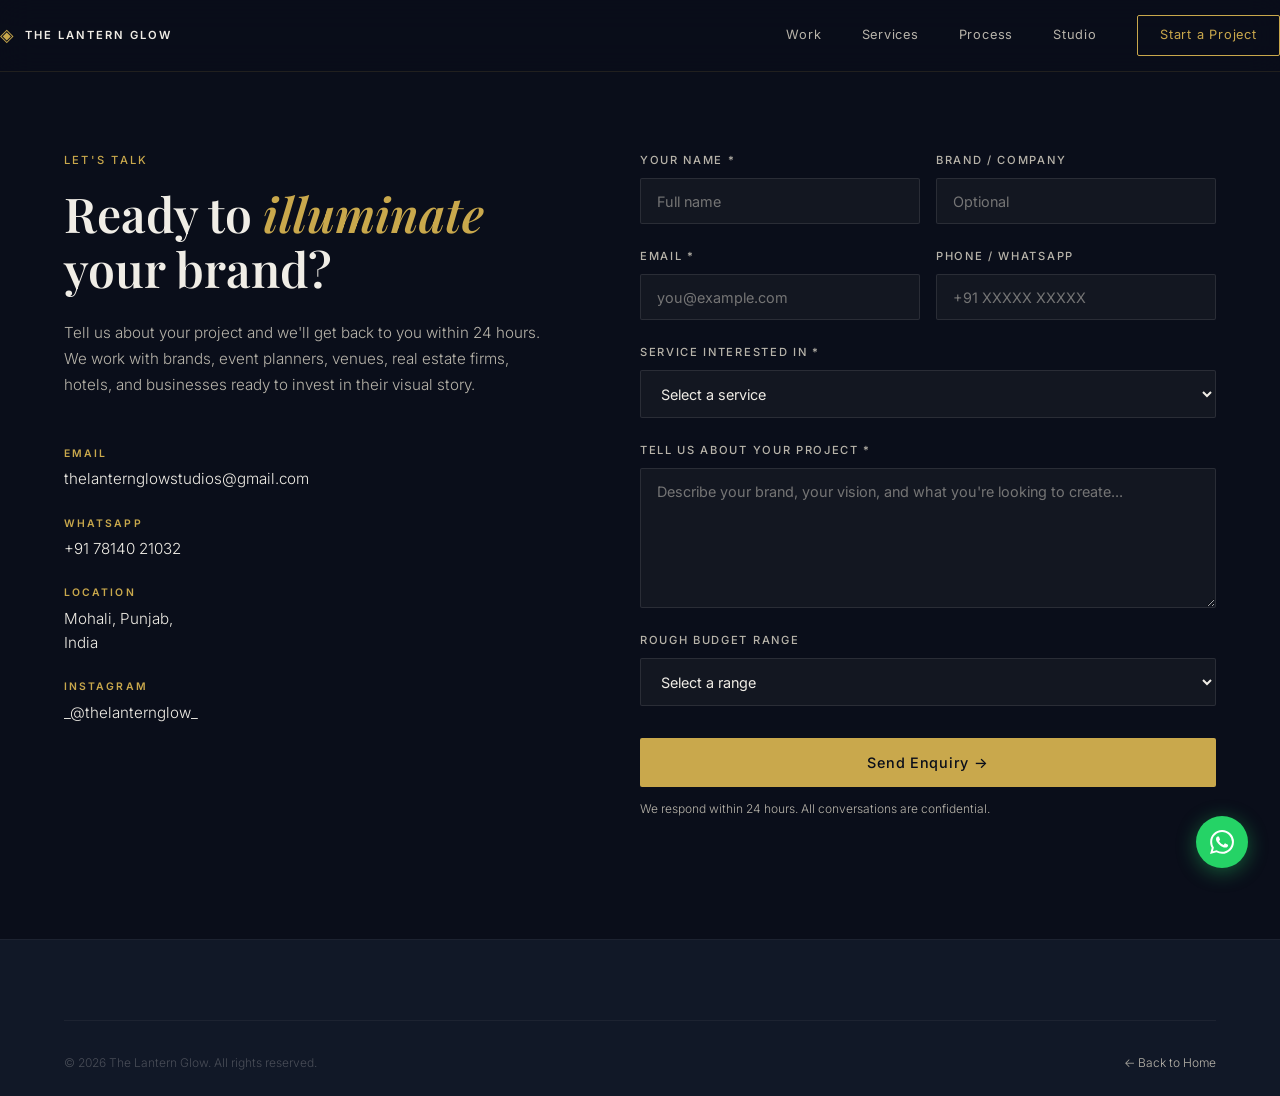
<file: contact.html>
<!DOCTYPE html>
<html lang="en">
<head>
  <meta charset="UTF-8" />
  <meta name="viewport" content="width=device-width, initial-scale=1.0" />
  <meta name="description" content="Start a project with The Lantern Glow — cinematic creative studio in Mohali, Chandigarh." />
  <title>Start a Project — The Lantern Glow</title>

  <link rel="preconnect" href="https://fonts.googleapis.com" />
  <link rel="preconnect" href="https://fonts.gstatic.com" crossorigin />
  <link href="https://fonts.googleapis.com/css2?family=Playfair+Display:ital,wght@0,400;0,600;0,700;1,400;1,600&family=Inter:wght@300;400;500;600&display=swap" rel="stylesheet" />
  <link rel="stylesheet" href="https://unpkg.com/aos@2.3.4/dist/aos.css" />
  <link rel="stylesheet" href="./css/style.css" />
  <link rel="stylesheet" href="./css/animations.css" />
  <link rel="stylesheet" href="./css/responsive.css" />

  <style>
    .contact-page { padding: calc(var(--nav-h) + 80px) 0 120px; min-height: 100vh; }
    .contact-grid {
      display: grid;
      grid-template-columns: 1fr 1.2fr;
      gap: 6rem;
      align-items: start;
    }
    .contact-info-title {
      font-family: var(--font-display);
      font-size: clamp(2rem, 4vw, 3rem);
      font-weight: 600;
      line-height: 1.15;
      margin-bottom: 1.5rem;
      color: var(--white);
    }
    .contact-info-title em { color: var(--gold); font-style: italic; }
    .contact-info-sub {
      font-size: 0.95rem;
      color: var(--white-dim);
      line-height: 1.7;
      margin-bottom: 3rem;
    }
    .contact-details { display: flex; flex-direction: column; gap: 1.5rem; }
    .contact-detail-item { display: flex; flex-direction: column; gap: 0.3rem; }
    .contact-detail-label {
      font-size: 0.65rem;
      font-weight: 600;
      letter-spacing: 0.2em;
      text-transform: uppercase;
      color: var(--gold);
    }
    .contact-detail-value {
      font-size: 0.95rem;
      color: var(--white);
    }
    .contact-detail-value a { color: var(--white); transition: color 0.2s; }
    .contact-detail-value a:hover { color: var(--gold); }

    /* Form */
    .contact-form { display: flex; flex-direction: column; gap: 1.5rem; }
    .form-group { display: flex; flex-direction: column; gap: 0.5rem; }
    .form-group label {
      font-size: 0.7rem;
      font-weight: 500;
      letter-spacing: 0.15em;
      text-transform: uppercase;
      color: var(--white-dim);
    }
    .form-group input,
    .form-group select,
    .form-group textarea {
      background: rgba(240,237,230,0.04);
      border: 1px solid rgba(240,237,230,0.1);
      border-radius: 2px;
      padding: 0.85rem 1rem;
      font-family: var(--font-body);
      font-size: 0.9rem;
      color: var(--white);
      outline: none;
      transition: border-color 0.25s;
      width: 100%;
    }
    .form-group select option { background: var(--navy-mid); color: var(--white); }
    .form-group input:focus,
    .form-group select:focus,
    .form-group textarea:focus {
      border-color: var(--gold);
      background: rgba(201,168,76,0.04);
    }
    .form-group textarea { resize: vertical; min-height: 140px; }
    .form-row { display: grid; grid-template-columns: 1fr 1fr; gap: 1rem; }
    .form-submit {
      margin-top: 0.5rem;
    }
    .form-note {
      font-size: 0.75rem;
      color: var(--white-dim);
      margin-top: 0.75rem;
    }

    @media (max-width: 768px) {
      .contact-grid { grid-template-columns: 1fr; gap: 3rem; }
      .form-row { grid-template-columns: 1fr; }
    }
  </style>
</head>
<body>

  <!-- Nav -->
  <nav class="nav scrolled" id="nav">
    <a href="index.html" class="nav-logo">
      <span class="logo-mark">◈</span>
      <span class="logo-text">THE LANTERN GLOW</span>
    </a>
    <div class="nav-links">
      <a href="index.html#work">Work</a>
      <a href="index.html#services">Services</a>
      <a href="index.html#process">Process</a>
      <a href="index.html#about">Studio</a>
      <a href="contact.html" class="nav-cta">Start a Project</a>
    </div>
    <button class="nav-toggle" id="navToggle" aria-label="Menu">
      <span></span><span></span><span></span>
    </button>
  </nav>

  <div class="nav-drawer" id="navDrawer">
    <a href="index.html#work">Work</a>
    <a href="index.html#services">Services</a>
    <a href="index.html#process">Process</a>
    <a href="index.html#about">Studio</a>
    <a href="contact.html">Contact</a>
  </div>

  <!-- Contact Page -->
  <main class="contact-page">
    <div class="container">
      <div class="contact-grid">

        <!-- Left: Info -->
        <div data-aos="fade-up">
          <p class="section-kicker">Let's talk</p>
          <h1 class="contact-info-title">
            Ready to <em>illuminate</em><br />
            your brand?
          </h1>
          <p class="contact-info-sub">
            Tell us about your project and we'll get back to you within 24 hours.
            We work with brands, event planners, venues, real estate firms, hotels,
            and businesses ready to invest in their visual story.
          </p>
          <div class="contact-details">
            <div class="contact-detail-item">
              <span class="contact-detail-label">Email</span>
              <span class="contact-detail-value">
                <a href="mailto:hello@thelanternglow.com">thelanternglowstudios@gmail.com</a>
              </span>
            </div>
            <div class="contact-detail-item">
              <span class="contact-detail-label">WhatsApp</span>
              <span class="contact-detail-value">
                <a href="https://wa.me/91XXXXXXXXXX" target="_blank" rel="noopener">+91 78140 21032</a>
              </span>
            </div>
            <div class="contact-detail-item">
              <span class="contact-detail-label">Location</span>
              <span class="contact-detail-value">Mohali, Punjab,<br /> India</span>
            </div>
            <div class="contact-detail-item">
              <span class="contact-detail-label">Instagram</span>
              <span class="contact-detail-value">
                <a href="https://instagram.com/_thelanternglow_" target="_blank" rel="noopener">_@thelanternglow_</a>
              </span>
            </div>
          </div>
        </div>

        <!-- Right: Form -->
        <div data-aos="fade-up" data-aos-delay="150">
          <form class="contact-form" id="contactForm" novalidate>
            <div class="form-row">
              <div class="form-group">
                <label for="name">Your Name *</label>
                <input type="text" id="name" name="name" placeholder="Full name" required />
              </div>
              <div class="form-group">
                <label for="company">Brand / Company</label>
                <input type="text" id="company" name="company" placeholder="Optional" />
              </div>
            </div>

            <div class="form-row">
              <div class="form-group">
                <label for="email">Email *</label>
                <input type="email" id="email" name="email" placeholder="you@example.com" required />
              </div>
              <div class="form-group">
                <label for="phone">Phone / WhatsApp</label>
                <input type="tel" id="phone" name="phone" placeholder="+91 XXXXX XXXXX" />
              </div>
            </div>

            <div class="form-group">
              <label for="service">Service Interested In *</label>
              <select id="service" name="service" required>
                <option value="" disabled selected>Select a service</option>
                <option value="brand-film">Corporate Shoots</option>
                <option value="social-content">Social Media Content</option>
                <option value="photography">Event Coverage</option>
                <option value="videography">videography</option>
                <option value="reels">Product Coverage</option>
                <!--option value="event">Event Coverage</option>
                <option value="strategy">Creative Strategy</option>
                <option value="digital-marketing">Digital Marketing</option>
                <option value="multiple">Multiple Services</option-->
              </select>
            </div>

            <div class="form-group">
              <label for="message">Tell Us About Your Project *</label>
              <textarea id="message" name="message" placeholder="Describe your brand, your vision, and what you're looking to create..." required></textarea>
            </div>

            <div class="form-group">
              <label for="budget">Rough Budget Range</label>
              <select id="budget" name="budget">
                <option value="" disabled selected>Select a range</option>
                <option value="under-25k">Under ₹10,000</option>
                <option value="25k-50k">₹10,000 – ₹15,000</option>
                <option value="50k-1l">₹15,000 – ₹30,000</option>
                <option value="1l-3l">₹30,000 – ₹50,000</option>
                <option value="3l+">₹50,000+</option>
              </select>
            </div>

            <div class="form-submit">
              <button type="submit" class="btn btn-gold" style="width:100%;justify-content:center;font-size:0.9rem;padding:1rem 2rem;">
                Send Enquiry →
              </button>
              <p class="form-note">We respond within 24 hours. All conversations are confidential.</p>
            </div>
          </form>
        </div>

      </div>
    </div>
  </main>

  <!-- Footer -->
  <footer class="footer">
    <div class="container footer-bottom" style="border-top:1px solid rgba(240,237,230,0.05);padding-top:2rem">
      <p>© 2026 The Lantern Glow. All rights reserved.</p>
      <a href="index.html" style="color:var(--white-dim);font-size:0.75rem;">← Back to Home</a>
    </div>
  </footer>

  <a href="https://wa.me/9178140 21032" class="whatsapp-float" target="_blank" rel="noopener" aria-label="Chat on WhatsApp">
    <svg width="24" height="24" viewBox="0 0 24 24" fill="currentColor"><path d="M17.472 14.382c-.297-.149-1.758-.867-2.03-.967-.273-.099-.471-.148-.67.15-.197.297-.767.966-.94 1.164-.173.199-.347.223-.644.075-.297-.15-1.255-.463-2.39-1.475-.883-.788-1.48-1.761-1.653-2.059-.173-.297-.018-.458.13-.606.134-.133.298-.347.446-.52.149-.174.198-.298.298-.497.099-.198.05-.371-.025-.52-.075-.149-.669-1.612-.916-2.207-.242-.579-.487-.5-.669-.51-.173-.008-.371-.01-.57-.01-.198 0-.52.074-.792.372-.272.297-1.04 1.016-1.04 2.479 0 1.462 1.065 2.875 1.213 3.074.149.198 2.096 3.2 5.077 4.487.709.306 1.262.489 1.694.625.712.227 1.36.195 1.871.118.571-.085 1.758-.719 2.006-1.413.248-.694.248-1.289.173-1.413-.074-.124-.272-.198-.57-.347m-5.421 7.403h-.004a9.87 9.87 0 01-5.031-1.378l-.361-.214-3.741.982.998-3.648-.235-.374a9.86 9.86 0 01-1.51-5.26c.001-5.45 4.436-9.884 9.888-9.884 2.64 0 5.122 1.03 6.988 2.898a9.825 9.825 0 012.893 6.994c-.003 5.45-4.437 9.884-9.885 9.884m8.413-18.297A11.815 11.815 0 0012.05 0C5.495 0 .16 5.335.157 11.892c0 2.096.547 4.142 1.588 5.945L.057 24l6.305-1.654a11.882 11.882 0 005.683 1.448h.005c6.554 0 11.89-5.335 11.893-11.893a11.821 11.821 0 00-3.48-8.413Z"/></svg>
  </a>

  <script src="https://unpkg.com/aos@2.3.4/dist/aos.js"></script>
  <script>
    AOS.init({ duration: 700, once: true });
    // Nav toggle
    const toggle = document.getElementById('navToggle');
    const drawer = document.getElementById('navDrawer');
    if (toggle && drawer) {
      toggle.addEventListener('click', () => drawer.classList.toggle('open'));
    }
    // Simple form handler
    const form = document.getElementById('contactForm');
    if (form) {
      form.addEventListener('submit', (e) => {
        e.preventDefault();
        const btn = form.querySelector('[type="submit"]');
        btn.textContent = 'Sent! We\'ll be in touch. ✓';
        btn.style.background = 'var(--gold-dim)';
        btn.disabled = true;
        // In production: send to Formspree, EmailJS, or your backend
      });
    }
  </script>
</body>
</html>
</file>
<file: css/style.css>
/* ==========================================
   TLG — THE LANTERN GLOW
   Main Stylesheet
   ========================================== */

/* ---------- TOKENS ---------- */
:root {
  --navy:       #0A0E1A;
  --navy-mid:   #0F1626;
  --navy-light: #162138;
  --gold:       #C9A84C;
  --gold-light: #E2C67A;
  --gold-dim:   #8a6f2e;
  --white:      #F0EDE6;
  --white-dim:  #b8b4aa;
  --charcoal:   #111827;

  --font-display: 'Playfair Display', Georgia, serif;
  --font-body:    'Inter', system-ui, sans-serif;

  --nav-h: 72px;
  --ease-silk: cubic-bezier(0.25, 0.46, 0.45, 0.94);
}

/* ---------- RESET ---------- */
*, *::before, *::after { box-sizing: border-box; margin: 0; padding: 0; }
html { scroll-behavior: smooth; font-size: 16px; }
body {
  background: var(--navy);
  color: var(--white);
  font-family: var(--font-body);
  font-weight: 300;
  line-height: 1.6;
  overflow-x: hidden;
}
a { color: inherit; text-decoration: none; }
img, video { display: block; max-width: 100%; }
button { cursor: pointer; border: none; background: none; font-family: inherit; }

/* ---------- UTILITY ---------- */
.container {
  width: 90%;
  max-width: 1280px;
  margin: 0 auto;
}
.text-gold { color: var(--gold); }
.section-kicker {
  font-family: var(--font-body);
  font-size: 0.7rem;
  font-weight: 500;
  letter-spacing: 0.2em;
  text-transform: uppercase;
  color: var(--gold);
  margin-bottom: 1rem;
}
.section-title {
  font-family: var(--font-display);
  font-size: clamp(2rem, 4vw, 3.2rem);
  font-weight: 600;
  line-height: 1.15;
  color: var(--white);
}

/* ---------- BUTTONS ---------- */
.btn {
  display: inline-flex;
  align-items: center;
  gap: 0.5rem;
  padding: 0.85rem 2rem;
  font-family: var(--font-body);
  font-size: 0.85rem;
  font-weight: 500;
  letter-spacing: 0.05em;
  border-radius: 2px;
  transition: all 0.3s var(--ease-silk);
}
.btn-primary {
  background: var(--gold);
  color: var(--navy);
}
.btn-primary:hover {
  background: var(--gold-light);
  transform: translateY(-2px);
  box-shadow: 0 8px 30px rgba(201,168,76,0.3);
}
.btn-ghost {
  border: 1px solid rgba(240,237,230,0.3);
  color: var(--white);
}
.btn-ghost:hover {
  border-color: var(--gold);
  color: var(--gold);
}
.btn-gold {
  background: var(--gold);
  color: var(--navy);
  font-size: 0.9rem;
}
.btn-gold:hover {
  background: var(--gold-light);
  transform: translateY(-2px);
  box-shadow: 0 12px 40px rgba(201,168,76,0.35);
}
.btn-ghost-light {
  border: 1px solid rgba(240,237,230,0.25);
  color: var(--white);
  font-size: 0.9rem;
}
.btn-ghost-light:hover {
  border-color: rgba(240,237,230,0.6);
}

/* ==========================================
   NAV
   ========================================== */
.nav {
  position: fixed;
  top: 0; left: 0; right: 0;
  z-index: 1000;
  display: flex;
  align-items: center;
  justify-content: space-between;
  height: var(--nav-h);
  transition: background 0.4s var(--ease-silk), backdrop-filter 0.4s;
}
.nav.scrolled {
  background: rgba(10, 14, 26, 0.85);
  backdrop-filter: blur(16px);
  -webkit-backdrop-filter: blur(16px);
  border-bottom: 1px solid rgba(201,168,76,0.12);
}
.nav-logo {
  display: flex;
  align-items: center;
  gap: 0.6rem;
  font-family: var(--font-body);
  font-size: 0.7rem;
  font-weight: 600;
  letter-spacing: 0.18em;
  color: var(--white);
}
.logo-mark {
  font-size: 1.1rem;
  color: var(--gold);
}
.nav-links {
  display: flex;
  align-items: center;
  gap: 2.5rem;
}
.nav-links a {
  font-size: 0.8rem;
  font-weight: 400;
  letter-spacing: 0.06em;
  color: var(--white-dim);
  transition: color 0.25s;
}
.nav-links a:hover { color: var(--white); }
.nav-cta {
  padding: 0.55rem 1.4rem;
  border: 1px solid var(--gold);
  color: var(--gold) !important;
  border-radius: 2px;
  transition: background 0.25s, color 0.25s !important;
}
.nav-cta:hover {
  background: var(--gold);
  color: var(--navy) !important;
}
.nav-toggle {
  display: none;
  flex-direction: column;
  gap: 5px;
  padding: 4px;
}
.nav-toggle span {
  display: block;
  width: 22px;
  height: 1.5px;
  background: var(--white);
  transition: all 0.3s;
}
.nav-drawer {
  display: none;
  position: fixed;
  top: var(--nav-h);
  left: 0; right: 0;
  background: rgba(10,14,26,0.97);
  backdrop-filter: blur(20px);
  padding: 2rem 5%;
  z-index: 999;
  flex-direction: column;
  gap: 1.5rem;
  border-bottom: 1px solid rgba(201,168,76,0.15);
}
.nav-drawer.open { display: flex; }
.nav-drawer a {
  font-size: 1.1rem;
  color: var(--white-dim);
  transition: color 0.2s;
  padding-bottom: 0.5rem;
  border-bottom: 1px solid rgba(255,255,255,0.05);
}
.nav-drawer a:hover { color: var(--gold); }

/* ==========================================
   HERO
   ========================================== */
.hero {
  position: relative;
  height: 60vh;
  min-height: 0;
  display: flex;
  align-items: flex-end;
  padding-bottom: 6vh;
  overflow: hidden;
}
.hero-video-wrap {
  position: absolute;
  inset: 0;
  z-index: 0;
}
.hero-video {
  width: 100%;
  height: 100%;
  object-fit: cover;
}
.hero-overlay {
  position: absolute;
  inset: 0;
  background: linear-gradient(
    to bottom,
    rgba(10,14,26,0.3) 0%,
    rgba(10,14,26,0.5) 50%,
    rgba(10,14,26,0.9) 100%
  );
}

/* Fallback when no video: dark cinematic gradient */
.hero-video-wrap:not(:has(video[src])) {
  background: linear-gradient(135deg, #0A0E1A 0%, #0F1D35 50%, #0A0E1A 100%);
}

.hero-content {
  position: relative;
  z-index: 1;
  padding: 0 5%;
  max-width: 900px;
}
.hero-eyebrow {
  font-size: 0.7rem;
  font-weight: 500;
  letter-spacing: 0.25em;
  text-transform: uppercase;
  color: var(--gold);
  margin-bottom: 1.2rem;
}
.hero-headline {
  font-family: var(--font-display);
  font-size: clamp(2.8rem, 6.5vw, 5.5rem);
  font-weight: 600;
  line-height: 1.08;
  color: var(--white);
  margin-bottom: 1.5rem;
}
.hero-headline em {
  font-style: italic;
  color: var(--gold);
  position: relative;
}
.glow-word {
  text-shadow: 0 0 60px rgba(201,168,76,0.5), 0 0 120px rgba(201,168,76,0.2);
}
.hero-sub {
  font-size: clamp(0.95rem, 1.5vw, 1.1rem);
  font-weight: 300;
  color: var(--white-dim);
  margin-bottom: 2.5rem;
  line-height: 1.7;
}
.hero-actions {
  display: flex;
  gap: 1rem;
  flex-wrap: wrap;
}
.scroll-indicator {
  position: absolute;
  bottom: 3rem;
  right: 5%;
  z-index: 1;
  display: flex;
  flex-direction: column;
  align-items: center;
  gap: 0.5rem;
}
.scroll-line {
  width: 1px;
  height: 50px;
  background: linear-gradient(to bottom, var(--gold), transparent);
  animation: scrollPulse 2s ease-in-out infinite;
}
.scroll-label {
  font-size: 0.6rem;
  font-weight: 500;
  letter-spacing: 0.2em;
  text-transform: uppercase;
  color: var(--white-dim);
  writing-mode: vertical-lr;
}
@keyframes scrollPulse {
  0%, 100% { opacity: 0.4; }
  50% { opacity: 1; }
}

/* ==========================================
   INTRO
   ========================================== */
.intro {
  padding: 120px 0 80px;
  background: var(--navy);
}
.intro-kicker { margin-bottom: 1rem; }
.intro-statement {
  font-family: var(--font-display);
  font-size: clamp(2rem, 4.5vw, 3.6rem);
  font-weight: 600;
  line-height: 1.2;
  max-width: 720px;
  margin-bottom: 80px;
}

/* Logo strip */
.logo-strip-label {
  font-size: 0.7rem;
  font-weight: 500;
  letter-spacing: 0.18em;
  text-transform: uppercase;
  color: var(--white-dim);
  margin-bottom: 2rem;
}
.logo-strip-track {
  display: flex;
  gap: 3rem;
  align-items: center;
  flex-wrap: wrap;
}
.logo-placeholder {
  font-size: 0.75rem;
  font-weight: 600;
  letter-spacing: 0.2em;
  color: rgba(240,237,230,0.2);
  padding: 0.5rem 1rem;
  border: 1px solid rgba(240,237,230,0.08);
  border-radius: 2px;
  transition: color 0.3s, border-color 0.3s;
}
.logo-placeholder:hover {
  color: rgba(240,237,230,0.5);
  border-color: rgba(240,237,230,0.2);
}

/* ==========================================
   FEATURED WORK
   ========================================== */
.work {
  padding: 100px 0;
  background: var(--navy-mid);
  overflow: hidden;
}
.work-header {
  margin-bottom: 3rem;
}
.work-swiper {
  padding: 0 5% 4rem !important;
}
.work-slide {
  display: grid;
  grid-template-columns: 1fr 1fr;
  gap: 3rem;
  align-items: center;
  padding: 3rem;
  background: var(--navy-light);
  border: 1px solid rgba(201,168,76,0.1);
  border-radius: 4px;
  min-height: 440px;
  transition: border-color 0.4s;
}
.work-slide:hover {
  border-color: rgba(201,168,76,0.3);
}
.work-slide-media {
  position: relative;
  overflow: hidden;
  border-radius: 2px;
  aspect-ratio: 16/10;
}
.media-placeholder {
  width: 100%;
  height: 100%;
  display: flex;
  align-items: center;
  justify-content: center;
  font-size: 2rem;
  color: rgba(201,168,76,0.4);
  transition: color 0.3s;
  cursor: pointer;
}
.media-placeholder:hover { color: var(--gold); }
.play-icon {
  width: 56px;
  height: 56px;
  border-radius: 50%;
  border: 1px solid currentColor;
  display: flex;
  align-items: center;
  justify-content: center;
  font-size: 1rem;
  transition: all 0.3s;
}
.media-placeholder:hover .play-icon {
  background: rgba(201,168,76,0.15);
  transform: scale(1.1);
}
.work-slide-info { padding: 1rem 0; }
.work-num {
  display: block;
  font-size: 0.7rem;
  font-weight: 500;
  letter-spacing: 0.2em;
  color: var(--gold);
  margin-bottom: 1rem;
}
.work-title {
  font-family: var(--font-display);
  font-size: clamp(1.6rem, 3vw, 2.4rem);
  font-weight: 600;
  color: var(--white);
  margin-bottom: 1rem;
  line-height: 1.2;
}
.work-tags {
  display: flex;
  gap: 0.5rem;
  flex-wrap: wrap;
  margin-bottom: 1.2rem;
}
.work-tags span {
  font-size: 0.68rem;
  font-weight: 500;
  letter-spacing: 0.12em;
  text-transform: uppercase;
  padding: 0.3rem 0.7rem;
  border: 1px solid rgba(201,168,76,0.3);
  color: var(--gold);
  border-radius: 1px;
}
.work-desc {
  font-size: 0.9rem;
  color: var(--white-dim);
  line-height: 1.7;
}
.swiper-nav {
  display: flex;
  gap: 0.75rem;
  padding: 0 5%;
  margin-top: -2rem;
}
.swiper-button-prev,
.swiper-button-next {
  position: static !important;
  width: 44px !important;
  height: 44px !important;
  border: 1px solid rgba(201,168,76,0.3) !important;
  border-radius: 2px !important;
  color: var(--gold) !important;
  transition: background 0.25s, border-color 0.25s !important;
  margin-top: 0 !important;
}
.swiper-button-prev::after,
.swiper-button-next::after {
  font-size: 0.8rem !important;
  font-weight: 700 !important;
}
.swiper-button-prev:hover,
.swiper-button-next:hover {
  background: rgba(201,168,76,0.15) !important;
  border-color: var(--gold) !important;
}
.work-pagination .swiper-pagination-bullet {
  background: rgba(201,168,76,0.3);
  opacity: 1;
}
.work-pagination .swiper-pagination-bullet-active {
  background: var(--gold);
  width: 24px;
  border-radius: 2px;
}

/* ==========================================
   SERVICES
   ========================================== */
.services {
  padding: 120px 0;
  background: var(--navy);
}
.services-header {
  margin-bottom: 4rem;
}
.services-list {
  display: grid;
  gap: 0;
}
.service-item {
  display: grid;
  grid-template-columns: 60px 1fr 1fr auto;
  align-items: center;
  gap: 2rem;
  padding: 2rem 0;
  border-bottom: 1px solid rgba(240,237,230,0.06);
  cursor: default;
  transition: background 0.3s;
  position: relative;
}
.service-item::before {
  content: '';
  position: absolute;
  left: -5%;
  right: -5%;
  top: 0; bottom: 0;
  background: rgba(201,168,76,0.03);
  opacity: 0;
  transition: opacity 0.3s;
}
.service-item:hover::before { opacity: 1; }
.service-num {
  font-size: 0.65rem;
  font-weight: 500;
  letter-spacing: 0.15em;
  color: var(--gold-dim);
}
.service-name {
  font-family: var(--font-display);
  font-size: clamp(1.2rem, 2.5vw, 1.6rem);
  font-weight: 600;
  color: var(--white);
  transition: color 0.3s;
}
.service-item:hover .service-name { color: var(--gold); }
.service-desc {
  font-size: 0.85rem;
  color: var(--white-dim);
  line-height: 1.6;
  max-width: 340px;
}
.service-arrow {
  font-size: 1.2rem;
  color: var(--gold);
  opacity: 0;
  transform: translateX(-8px);
  transition: opacity 0.3s, transform 0.3s;
}
.service-item:hover .service-arrow {
  opacity: 1;
  transform: translateX(0);
}

/* ==========================================
   PROCESS
   ========================================== */
.process {
  padding: 120px 0;
  background: var(--navy-mid);
  min-height: 95vh;
  box-sizing: border-box;
}
.process-header { margin-bottom: 5rem; }
.process-steps {
  display: grid;
  grid-template-columns: 1fr auto 1fr auto 1fr auto 1fr;
  align-items: start;
  gap: 1.5rem;
}
.process-step {
  text-align: center;
}
.process-step-icon {
  font-size: 1.8rem;
  color: var(--gold);
  margin-bottom: 1.5rem;
  display: block;
}
.process-step-title {
  font-family: var(--font-display);
  font-size: 1.3rem;
  font-weight: 600;
  color: var(--white);
  margin-bottom: 0.75rem;
}
.process-step-desc {
  font-size: 0.85rem;
  color: var(--white-dim);
  line-height: 1.7;
}
.process-connector {
  font-size: 1.2rem;
  color: rgba(201,168,76,0.35);
  margin-top: 0.8rem;
  align-self: flex-start;
}

/* ==========================================
   TESTIMONIALS
   ========================================== */
.testimonials {
  padding: 120px 0;
  background: var(--navy-mid);
}
.testimonials-header { margin-bottom: 3rem; }
.testimonials-swiper { padding-bottom: 3rem !important; }
.testimonial-slide {
  padding: 3rem;
  background: var(--navy-light);
  border: 1px solid rgba(201,168,76,0.08);
  border-radius: 4px;
  min-height: 260px;
}
.quote-mark {
  font-family: var(--font-display);
  font-size: 5rem;
  line-height: 1;
  color: var(--gold);
  opacity: 0.3;
  margin-bottom: 1rem;
  font-style: italic;
}
.quote-text {
  font-family: var(--font-display);
  font-size: clamp(1.1rem, 2.2vw, 1.4rem);
  font-style: italic;
  font-weight: 400;
  line-height: 1.6;
  color: var(--white);
  margin-bottom: 2rem;
}
.quote-attribution {
  display: flex;
  flex-direction: column;
  gap: 0.2rem;
}
.quote-name {
  font-size: 0.9rem;
  font-weight: 600;
  color: var(--white);
}
.quote-company {
  font-size: 0.78rem;
  color: var(--gold);
  letter-spacing: 0.05em;
}
.testimonials-pagination {
  bottom: 0 !important;
}
.testimonials-pagination .swiper-pagination-bullet {
  background: rgba(201,168,76,0.3);
  opacity: 1;
}
.testimonials-pagination .swiper-pagination-bullet-active {
  background: var(--gold);
}

/* ==========================================
   FINAL CTA
   ========================================== */
.final-cta {
  position: relative;
  padding: 160px 0;
  overflow: hidden;
  background: var(--navy);
}
.final-cta-bg {
  position: absolute;
  inset: 0;
  background: radial-gradient(ellipse 80% 60% at 50% 100%, rgba(201,168,76,0.08) 0%, transparent 70%);
}
.final-cta-content {
  position: relative;
  z-index: 1;
  text-align: center;
}
.cta-kicker { margin-bottom: 1.5rem; }
.final-cta-headline {
  font-family: var(--font-display);
  font-size: clamp(3rem, 7vw, 6rem);
  font-weight: 600;
  line-height: 1.1;
  color: var(--white);
  margin-bottom: 0.5rem;
}
.final-cta-sub {
  font-family: var(--font-display);
  font-size: clamp(1.2rem, 2.5vw, 1.8rem);
  font-style: italic;
  color: var(--gold);
  margin-bottom: 3rem;
}
.final-cta-actions {
  display: flex;
  gap: 1rem;
  justify-content: center;
  flex-wrap: wrap;
}

/* ==========================================
   FOOTER
   ========================================== */
.footer {
  background: var(--charcoal);
  padding-top: 80px;
  border-top: 1px solid rgba(240,237,230,0.05);
}
.footer-inner {
  display: grid;
  grid-template-columns: 1fr 2fr;
  gap: 5rem;
  padding-bottom: 60px;
  border-bottom: 1px solid rgba(240,237,230,0.05);
}
.footer-logo {
  display: flex;
  align-items: center;
  gap: 0.6rem;
  font-size: 0.7rem;
  font-weight: 600;
  letter-spacing: 0.18em;
  color: var(--white);
  margin-bottom: 1.2rem;
}
.footer-tagline {
  font-size: 0.85rem;
  color: var(--white-dim);
  line-height: 1.7;
  margin-bottom: 1.5rem;
}
.footer-social {
  display: flex;
  gap: 1rem;
}
.footer-social a {
  font-size: 0.65rem;
  font-weight: 600;
  letter-spacing: 0.12em;
  color: var(--white-dim);
  transition: color 0.25s;
  padding: 0.4rem 0.7rem;
  border: 1px solid rgba(240,237,230,0.1);
  border-radius: 1px;
}
.footer-social a:hover { color: var(--gold); border-color: var(--gold); }
.footer-nav {
  display: grid;
  grid-template-columns: repeat(3, 1fr);
  gap: 2rem;
}
.footer-col {
  display: flex;
  flex-direction: column;
  gap: 0.75rem;
}
.footer-col-title {
  font-size: 0.65rem;
  font-weight: 600;
  letter-spacing: 0.2em;
  text-transform: uppercase;
  color: var(--gold);
  margin-bottom: 0.25rem;
}
.footer-col a {
  font-size: 0.85rem;
  color: var(--white-dim);
  transition: color 0.25s;
}
.footer-col a:hover { color: var(--white); }
.footer-address {
  font-size: 0.82rem;
  color: var(--white-dim);
  line-height: 1.6;
}
.footer-bottom {
  display: flex;
  justify-content: space-between;
  align-items: center;
  padding: 1.5rem 0;
  font-size: 0.75rem;
  color: rgba(240,237,230,0.25);
}

/* ==========================================
   WHATSAPP FLOAT
   ========================================== */
.whatsapp-float {
  position: fixed;
  bottom: 2rem;
  right: 2rem;
  z-index: 500;
  width: 52px;
  height: 52px;
  background: #25D366;
  border-radius: 50%;
  display: flex;
  align-items: center;
  justify-content: center;
  color: #fff;
  box-shadow: 0 4px 20px rgba(37,211,102,0.4);
  transition: transform 0.3s var(--ease-silk), box-shadow 0.3s;
}
.whatsapp-float:hover {
  transform: scale(1.1);
  box-shadow: 0 8px 32px rgba(37,211,102,0.5);
}
/* Featured Work Video */
.video-container {
    position: relative;
    width: 100%;
    height: 100%;
    overflow: hidden;
}

/* ---------- FEATURED WORK BLURRED BACKGROUND ---------- */

/* ---------- FEATURED WORK BLURRED BACKGROUND ---------- */

.work-video-bg {
    position: absolute;

    top: -40px;
    left: -40px;

    width: calc(100% + 80px);
    height: calc(100% + 80px);

    object-fit: cover;
    object-position: center;

    filter:
        blur(08px)
        brightness(0.8);

    opacity: 0.75;

    z-index: 0;
    pointer-events: none;
}

.work-video {
    position: relative;
    width: 100%;
    height: 100%;
    object-fit: contain;
    object-position: center;
    display: block;
    z-index: 1;
}
.video-play-btn {
    position: absolute;
    top: 50%;
    left: 50%;
    transform: translate(-50%, -50%);

    width: 70px;
    height: 70px;

    border-radius: 50%;
    border: 1px solid #9a7a2f;

    background: rgba(20, 20, 20, 0.15);

    color: #9a7a2f;
    font-size: 22px;

    cursor: pointer;

    display: flex;
    align-items: center;
    justify-content: center;

    z-index: 5;

    transition: opacity 0.3s ease,
                transform 0.3s ease,
                background 0.3s ease;
}

.video-play-btn:hover {
    background: rgba(154, 122, 47, 0.08);
    transform: translate(-50%, -50%) scale(1.08);
}
/* TLG Header Logo */

.nav-logo img {
    height: 32px;
    width: auto;
    max-width: 150px;
    object-fit: contain;
    display: block;
}
/* ===== CLIENT LOGOS ===== */

.client-logo {
    width: 210px;
    height: 140px;

    display: flex;
    align-items: center;
    justify-content: center;
}

/* FIXED CIRCLE — never changes size */
.logo-circle {
    width: 130px;
    height: 130px;

    border: 1px solid rgba(154, 122, 47, 0.8);
    border-radius: 50%;

    display: flex;
    align-items: center;
    justify-content: center;

    overflow: hidden;
    box-sizing: border-box;
}

/* LOGO INSIDE — can be zoomed independently */
.logo-circle img {
    width: 100%;
    height: 100%;

    object-fit: contain;
    display: block;

    border: none;
    border-radius: 0;

    transform: scale(1);
}
/* Individual logo zoom */

.client-logo:nth-child(1) .logo-circle img {
    transform: scale(1.37);
}

.client-logo:nth-child(2) .logo-circle img {
    transform: scale(1.35);
}

.client-logo:nth-child(3) .logo-circle img {
    transform: scale(1);
}

.client-logo:nth-child(4) .logo-circle img {
    transform: scale(1.37);
}

.client-logo:nth-child(5) .logo-circle img {
    transform: scale(1.24);
}

/* Fix TLG Process visibility */

.process-step {
    opacity: 1 !important;
    visibility: visible !important;
    transform: none !important;
}
/* =========================================
   OUR CRAFT — INTERACTIVE SERVICE ROWS
   ========================================= */

.service-item {
    position: relative;
    cursor: default;
    overflow: hidden;

    transition: transform 0.45s ease;
}
/* =========================================================
   TLG — OUR CRAFT
   Complete section styling
   ========================================================= */


/* ---------- SECTION ---------- */

.services {
    position: relative;
    width: 100%;
    overflow: hidden;
}


/* ---------- HEADER ---------- */

/* OUR CRAFT HEADER — alignment only */
.services .services-header {
    position: relative;
    z-index: 2;
    max-width: 1200px;
    margin: 0 auto;
    padding-left: 0;
    padding-right: 0;
}

/* ---------- SERVICE LIST ---------- */

.services .services-list {
    width: 100vw;

    margin-top: 70px;

    margin-left: calc((100% - 100vw) / 2);

    display: flex;
    flex-direction: column;
}

/* ---------- EACH SERVICE ROW ---------- */

.services .service-item {
    position: relative;

    width: 100%;
    min-height: 110px;

    box-sizing: border-box;

    padding: 32px 5vw;

    display: grid;

    grid-template-columns: 70px minmax(280px, 1fr) minmax(320px, 430px) 70px;

    align-items: center;

    border-top: 1px solid rgba(255, 255, 255, 0.08);

    background: transparent;

    overflow: hidden;

    cursor: default;

    opacity: 1 !important;
    visibility: visible !important;
    transform: none !important;

    transition:
        background 0.35s ease;
}


/* Last row bottom border */

.services .service-item:last-child {
    border-bottom: 1px solid rgba(255, 255, 255, 0.08);
}


/* ---------- NUMBER ---------- */

.services .service-num {
    color: #9a7a2f;

    font-size: 11px;
    letter-spacing: 0.12em;

    align-self: center;
}


/* ---------- SERVICE TITLE ---------- */

.services .service-name {
    margin: 0;

    color: #f2eee5;

    font-family: inherit;

    font-size: clamp(26px, 2vw, 30px);

    line-height: 1.2;

    transform: translateX(0);

    transition:
        transform 0.5s ease,
        color 0.35s ease;
}


/* ---------- DESCRIPTION ---------- */

.services .service-desc {
    position: relative;

    width: 100%;

    margin: 0;

    color: rgba(242, 238, 229, 0.72);

    font-size: 17px;
    line-height: 1.6;

    opacity: 0;

    visibility: hidden;

    transform: translateX(80px);

    transition:
        opacity 0.45s ease,
        transform 0.5s ease,
        visibility 0.45s ease;
}


/* ---------- ARROW BUTTON ---------- */

.services .service-arrow {
    position: relative;

    justify-self: end;

    width: 42px;
    height: 42px;

    padding: 0;

    display: flex;
    align-items: center;
    justify-content: center;

    border: 1px solid rgba(154, 122, 47, 0.75);

    border-radius: 50%;

    background: transparent;

    color: #9a7a2f;

    font-family: inherit;

    font-size: 19px;

    line-height: 1;

    cursor: pointer;

    z-index: 10;

    opacity: 1 !important;
    visibility: visible !important;

    transform: rotate(0deg);

    transition:
        background 0.3s ease,
        color 0.3s ease,
        transform 0.45s ease;
}


/* Arrow hover */

.services .service-arrow:hover {
    background: rgba(154, 122, 47, 0.15);

    color: #d8c48a;

    transform: translateX(5px);
}


/* ---------- ROW HOVER ---------- */

.services .service-item:hover {
    background: rgba(255, 255, 255, 0.018);
}


/* ---------- ACTIVE ROW ---------- */

.services .service-item.service-active {
    background: rgba(255, 255, 255, 0.025);
}


/* Title moves left when opened */

.services .service-item.service-active .service-name {
    transform: translateX(-35px);

    color: #d8c48a;
}


/* Description slides in */

.services .service-item.service-active .service-desc {
    opacity: 1;

    visibility: visible;

    transform: translateX(0);
}


/* Arrow rotates when opened */

.services .service-item.service-active .service-arrow {
    transform: rotate(180deg);

    background: rgba(154, 122, 47, 0.12);

    color: #d8c48a;
}


/* ---------- MOBILE ---------- */

@media (max-width: 900px) {

    .services .service-item {
        grid-template-columns: 45px 1fr 55px;

        min-height: 100px;

        padding: 28px 5vw;
    }

    .services .service-desc {
        position: absolute;

        left: 5vw;
        right: 90px;
        bottom: 15px;

        width: auto;

        transform: translateX(40px);
    }

    .services .service-item.service-active {
        min-height: 160px;
    }

    .services .service-item.service-active .service-name {
        transform: translateY(-25px);
    }
}


/* ---------- SMALL MOBILE ---------- */

@media (max-width: 600px) {

    .services .services-list {
        margin-top: 45px;
    }

    .services .service-item {
        grid-template-columns: 35px 1fr 48px;

        min-height: 90px;

        padding: 24px 5vw;
    }

    .services .service-name {
        font-size: 20px;
    }

    .services .service-arrow {
        width: 38px;
        height: 38px;

        font-size: 17px;
    }

    .services .service-desc {
        font-size: 13px;
    }
}
/* =========================================================
   NAVBAR + HERO SECTION
   TLG — CLEAN REPLACEMENT
   ========================================================= */


/* =========================================================
   NAVBAR
   ========================================================= */

.navbar {
  position: relative;
  z-index: 1000;
  width: 100%;
  box-sizing: border-box;
}

/* Navigation links */
.navbar a {
  font-size: 15px !important;
}

/* Start a Project button */
.navbar .cta,
.navbar .nav-cta {
  font-size: 14px !important;
}


/* =========================================================
   HERO SECTION
   ========================================================= */

.hero {
  position: relative;
  height: 99vh;
  min-height: 0;
  box-sizing: border-box;
  overflow: hidden;

  display: flex;
  align-items: flex-start;
  justify-content: flex-start;
}

/* =========================================================
   HERO CONTENT
   ========================================================= */

.hero-content {
  position: relative;
  z-index: 5;
  padding-top: 90px;
  margin-top: 0;
  box-sizing: border-box;
}


/* =========================================================
   HERO MAIN HEADING
   ========================================================= */

.hero h1,
.hero-title {
  position: relative;
  z-index: 5;

  margin-top: 0 !important;
  margin-bottom: 0;

  padding-bottom: 20px;

  box-sizing: border-box;
}


/* =========================================================
   HERO BACKGROUND
   ========================================================= */

.hero video,
.hero img,
.hero-background {
  position: absolute;
  inset: 0;

  width: 100%;
  height: 100%;

  object-fit: cover;

  z-index: 0;
}


/* Dark overlay so text remains readable */
.hero::after {
  content: "";

  position: absolute;
  inset: 0;

  background: rgba(5, 10, 20, 0.30);

  z-index: 1;

  pointer-events: none;
}


/* =========================================================
   HERO TEXT ABOVE BACKGROUND
   ========================================================= */

.hero-content,
.hero h1,
.hero-title {
  z-index: 5;
}


/* =========================================================
   IMPORTANT:
   DO NOT VERTICALLY CENTER HERO CONTENT
   ========================================================= */

/* If any previous CSS had these properties,
   this forces the hero back to top positioning. */

.hero {
  align-items: flex-start !important;
}

.hero-content {
  transform: none !important;
}


/* =========================================================
   RESPONSIVE — TABLET
   ========================================================= */

@media (max-width: 900px) {

  .hero-content {
    padding-top: 50px;
  }

}


/* =========================================================
   RESPONSIVE — MOBILE
   ========================================================= */

@media (max-width: 600px) {

  .hero {
    min-height: 100svh;
  }

  .hero-content {
    padding-top: 90px;
    padding-left: 20px;
    padding-right: 20px;
  }

  .hero h1,
  .hero-title {
    padding-bottom: 30px;
  }

}
muah 
/* =========================================================
   GOOGLE DRIVE — FULL PORTFOLIO BUTTON
   ========================================================= */

.projects-drive-link {
  display: flex;
  justify-content: center;
  align-items: center;
  width: 100px;
  justify-content: center;

  margin-top: 45px;
  margin-bottom: 20px;
}
.projects-drive-link {
  width: 100%;
  display: flex;
  justify-content: center;
}


/* Main button */

.drive-button {
  display: inline-flex;
  align-items: center;
  justify-content: center;
  gap: 22px;

  padding: 16px 24px;

  border: 1px solid #b89432;
  background: transparent;

  color: #b89432;

  text-decoration: none;

  font-size: 13px;
  font-weight: 500;
  letter-spacing: 1.5px;
  text-transform: uppercase;

  transition:
    background 0.3s ease,
    color 0.3s ease,
    transform 0.3s ease;
}


/* Arrow */

.drive-arrow {
  font-size: 18px;
  line-height: 1;

  transition: transform 0.3s ease;
}


/* Hover */

.drive-button:hover {
  background: #b89432;
  color: #0a0f1c;

  transform: translateY(-2px);
}

.drive-button:hover .drive-arrow {
  transform: translateX(5px);
}


/* Mobile */

@media (max-width: 600px) {

  .projects-drive-link {
    margin-top: 35px;
  }

  .drive-button {
    padding: 14px 20px;
    font-size: 12px;
  }

}
.footer-socials {
  display: flex;
  align-items: center;
  gap: 20px;
}

.footer-socials a {
  color: #b89432;
  font-size: 20px;
  text-decoration: none;
  transition: all 0.3s ease;
}

.footer-socials a:hover {
  color: #ffffff;
  transform: translateY(-2px);
}
/* ==========================================
   SLIDE 4 — VERTICAL VIDEO
   Keep original orientation + center it
   ========================================== */

.work-slide:nth-child(4) .work-video {
    width: auto;
    height: 100%;
    max-width: 100%;
    object-fit: contain;
    object-position: center;

    transform: none;
    display: block;
    margin: 0 auto;
object-position: center ;
    transform: rotate(-90deg) scale(1.60);

}

.work-slide:nth-child(4) .video-container {
    background: #000;
}

.work-slide:nth-child(4) .work-video-bg {
    opacity: 0;
}
</file>
<file: css/responsive.css>
/* ==========================================
   TLG — RESPONSIVE
   Breakpoints: 1024px, 768px, 480px
   ========================================== */

/* ---------- TABLET (≤1024px) ---------- */
@media (max-width: 1024px) {
  .process-steps {
    grid-template-columns: 1fr 1fr;
    grid-template-rows: auto auto;
    gap: 3rem 2rem;
  }
  .process-connector { display: none; }

  .work-slide {
    grid-template-columns: 1fr;
    gap: 2rem;
    min-height: auto;
  }
  .work-slide-media { aspect-ratio: 16/9; }

  .service-item {
    grid-template-columns: 50px 1fr 1fr;
  }
  .service-arrow { display: none; }

  .footer-inner {
    grid-template-columns: 1fr;
    gap: 3rem;
  }
  .footer-nav {
    grid-template-columns: repeat(3, 1fr);
  }
}

/* ---------- MOBILE (≤768px) ---------- */
@media (max-width: 768px) {
  :root { --nav-h: 60px; }

  /* Nav */
  .nav-links { display: none; }
  .nav-toggle { display: flex; }

  /* Hero */
  .hero { padding-bottom: 8vh; }
  .hero-sub br { display: none; }
  .scroll-indicator { display: none; }

  /* Intro */
  .intro { padding: 80px 0 60px; }
  .intro-statement { font-size: 1.8rem; }
  .logo-strip-track { gap: 1.5rem; }

  /* Work */
  .work-slide {
    padding: 1.8rem;
    min-height: auto;
  }

  /* Services */
  .service-item {
    grid-template-columns: 1fr;
    gap: 0.5rem;
    padding: 1.5rem 0;
  }
  .service-num { display: none; }
  .service-desc { display: none; }
  .service-item:hover .service-desc { display: block; }

  /* Process */
  .process-steps {
    grid-template-columns: 1fr;
    gap: 2.5rem;
  }

  /* BTS Gallery */
  .bts-gallery {
    grid-template-columns: 1fr 1fr;
    grid-template-rows: 180px 180px 180px;
    width: 90%;
  }
  .bts-large { grid-row: span 1; }
  .bts-wide { grid-column: span 2; }

  /* Testimonials */
  .testimonial-slide { padding: 2rem; }

  /* Footer */
  .footer-nav { grid-template-columns: 1fr 1fr; }
  .footer-bottom {
    flex-direction: column;
    gap: 0.5rem;
    text-align: center;
  }

  /* Final CTA */
  .final-cta { padding: 100px 0; }
  .final-cta-headline { font-size: 2.6rem; }
  .final-cta-actions { flex-direction: column; align-items: center; }
}

/* ---------- SMALL MOBILE (≤480px) ---------- */
@media (max-width: 480px) {
  .hero-headline { font-size: 2.4rem; }
  .hero-actions { flex-direction: column; }
  .hero-actions .btn { width: 100%; justify-content: center; }

  .work-slide { padding: 1.4rem; }
  .work-title { font-size: 1.4rem; }

  .bts-gallery {
    grid-template-columns: 1fr;
    grid-template-rows: repeat(5, 180px);
  }
  .bts-large, .bts-wide {
    grid-row: span 1;
    grid-column: span 1;
  }

  .footer-nav { grid-template-columns: 1fr; }

  .process-steps { gap: 2rem; }

  .section-title { font-size: 1.8rem; }

  .whatsapp-float { bottom: 1.2rem; right: 1.2rem; }
}
</file>
<file: css/animations.css>
/* ==========================================
   TLG — ANIMATIONS
   ========================================== */

/* ---------- AOS overrides ---------- */
[data-aos] { pointer-events: none; }
[data-aos].aos-animate { pointer-events: auto; }

/* ---------- Page Load Intro ---------- */
.page-loader {
  position: fixed;
  inset: 0;
  z-index: 9999;
  background: var(--navy);
  display: flex;
  align-items: center;
  justify-content: center;
  flex-direction: column;
  gap: 1rem;
  transition: opacity 0.6s ease, visibility 0.6s ease;
}
.page-loader.done {
  opacity: 0;
  visibility: hidden;
  pointer-events: none;
}
.loader-logo {
  font-family: 'Playfair Display', serif;
  font-size: 1.2rem;
  font-weight: 600;
  letter-spacing: 0.25em;
  color: var(--white);
  animation: loaderFade 1.2s ease forwards;
}
.loader-line {
  width: 60px;
  height: 1px;
  background: linear-gradient(to right, transparent, var(--gold), transparent);
  animation: loaderExpand 1.2s ease forwards;
}
@keyframes loaderFade {
  from { opacity: 0; transform: translateY(8px); }
  to   { opacity: 1; transform: translateY(0); }
}
@keyframes loaderExpand {
  from { width: 0; opacity: 0; }
  to   { width: 60px; opacity: 1; }
}

/* ---------- Hero Parallax ---------- */
.hero-video {
  transform: scale(1.05);
  transition: transform 0.1s linear;
}

/* ---------- Nav Link Underline ---------- */
.nav-links a {
  position: relative;
}
.nav-links a::after {
  content: '';
  position: absolute;
  bottom: -2px;
  left: 0;
  width: 0;
  height: 1px;
  background: var(--gold);
  transition: width 0.3s ease;
}
.nav-links a:hover::after { width: 100%; }

/* ---------- Service Item Hover ---------- */
.service-item {
  overflow: hidden;
}
.service-item .service-name {
  transition: transform 0.3s ease, color 0.3s ease;
}
.service-item:hover .service-name {
  transform: translateX(4px);
}

/* ---------- BTS Image Overlay ---------- */
.bts-item::after {
  content: '';
  position: absolute;
  inset: 0;
  background: rgba(201,168,76,0.06);
  opacity: 0;
  transition: opacity 0.4s ease;
}
.bts-item:hover::after { opacity: 1; }

/* ---------- GSAP ScrollTrigger placeholders ---------- */
/* These classes are added/removed by GSAP */
.gsap-reveal {
  opacity: 0;
  transform: translateY(30px);
}
.gsap-reveal.revealed {
  opacity: 1;
  transform: translateY(0);
}

/* ---------- Gold shimmer on headline ---------- */
@keyframes goldShimmer {
  0%   { text-shadow: 0 0 40px rgba(201,168,76,0.3), 0 0 80px rgba(201,168,76,0.1); }
  50%  { text-shadow: 0 0 80px rgba(201,168,76,0.6), 0 0 160px rgba(201,168,76,0.25); }
  100% { text-shadow: 0 0 40px rgba(201,168,76,0.3), 0 0 80px rgba(201,168,76,0.1); }
}
.glow-word {
  animation: goldShimmer 3s ease-in-out infinite;
}

/* ---------- Reduced motion ---------- */
@media (prefers-reduced-motion: reduce) {
  *,
  *::before,
  *::after {
    animation-duration: 0.01ms !important;
    transition-duration: 0.01ms !important;
  }
  .glow-word { animation: none; }
  .scroll-line { animation: none; }
  [data-aos] {
    transition: none !important;
    transform: none !important;
    opacity: 1 !important;
  }
}
</file>
